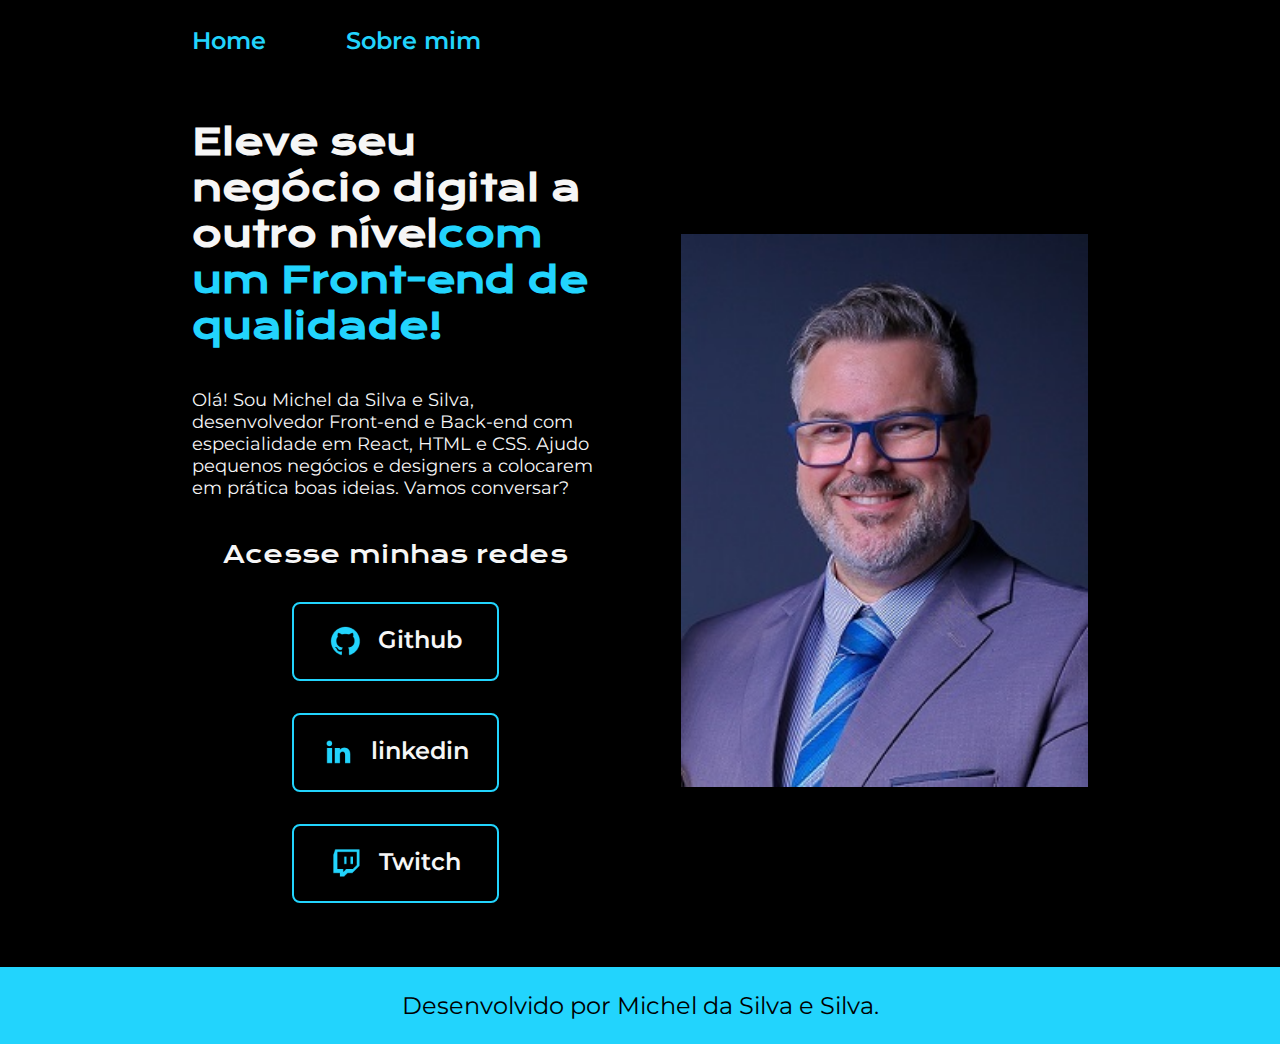
<file: index.html>
<!DOCTYPE html>
<html lang="pt-br">

<head>
    <meta charset="UTF-8">
    <meta http-equiv="X-UA-Compatible" content="IE=edge">
    <meta name="viewport" content="width=device-width, initial-scale=1.0">
    <title>CodeCraft Studio</title>
    <link rel="stylesheet" href="./styles/style.css">
</head>

<body>
    <header class="cabecalho">
        <nav class="cabecalho__menu">
            <a class="cabecalho__menu__link" href="index.html">Home</a>
            <a class="cabecalho__menu__link" href="about.html">Sobre mim</a>
        </nav>
    </header>
    <main class="apresentacao">
        <section class="apresentacao__conteudo">
            <h1 class="apresentacao__conteudo__titulo">Eleve seu negócio digital a outro nível<strong 
            class="titulo-destaque">com um Front-end de qualidade!
            </strong></h1>
            <p class="apresentacao__conteudo__texto">Olá! Sou Michel da Silva e Silva, desenvolvedor
            Front-end e Back-end com especialidade em React, HTML e
            CSS. Ajudo pequenos negócios e designers a
            colocarem em prática boas ideias. Vamos
            conversar?</p>
            <div class="apresentacao__links">
                <h2 class="apresentacao__links__subtitulo">Acesse minhas redes</h2>
                <a class="apresentacao__links__navegacao" href="https://github.com/michelitossilva">
                    <img src="./assets/github.png">
                    Github
                </a>
                <a class="apresentacao__links__navegacao" href="https://www.linkedin.com/in/michel-dev-da-silva/">
                    <img src="./assets/linkedin.png">
                    linkedin
                </a>
                <a class="apresentacao__links__navegacao" href="https://twitch.tv/michellitto">
                    <img src="./assets/twitch.png">
                    Twitch
                </a>
                
            </div>
        </section>
        <img class="apresentacao__imagem" src="./assets/imagem.png" alt="Foto de Michel">
    </main>
    <footer class="rodape">
        <p>Desenvolvido por Michel da Silva e Silva.</p>
    </footer>
</body>

</html>
</file>
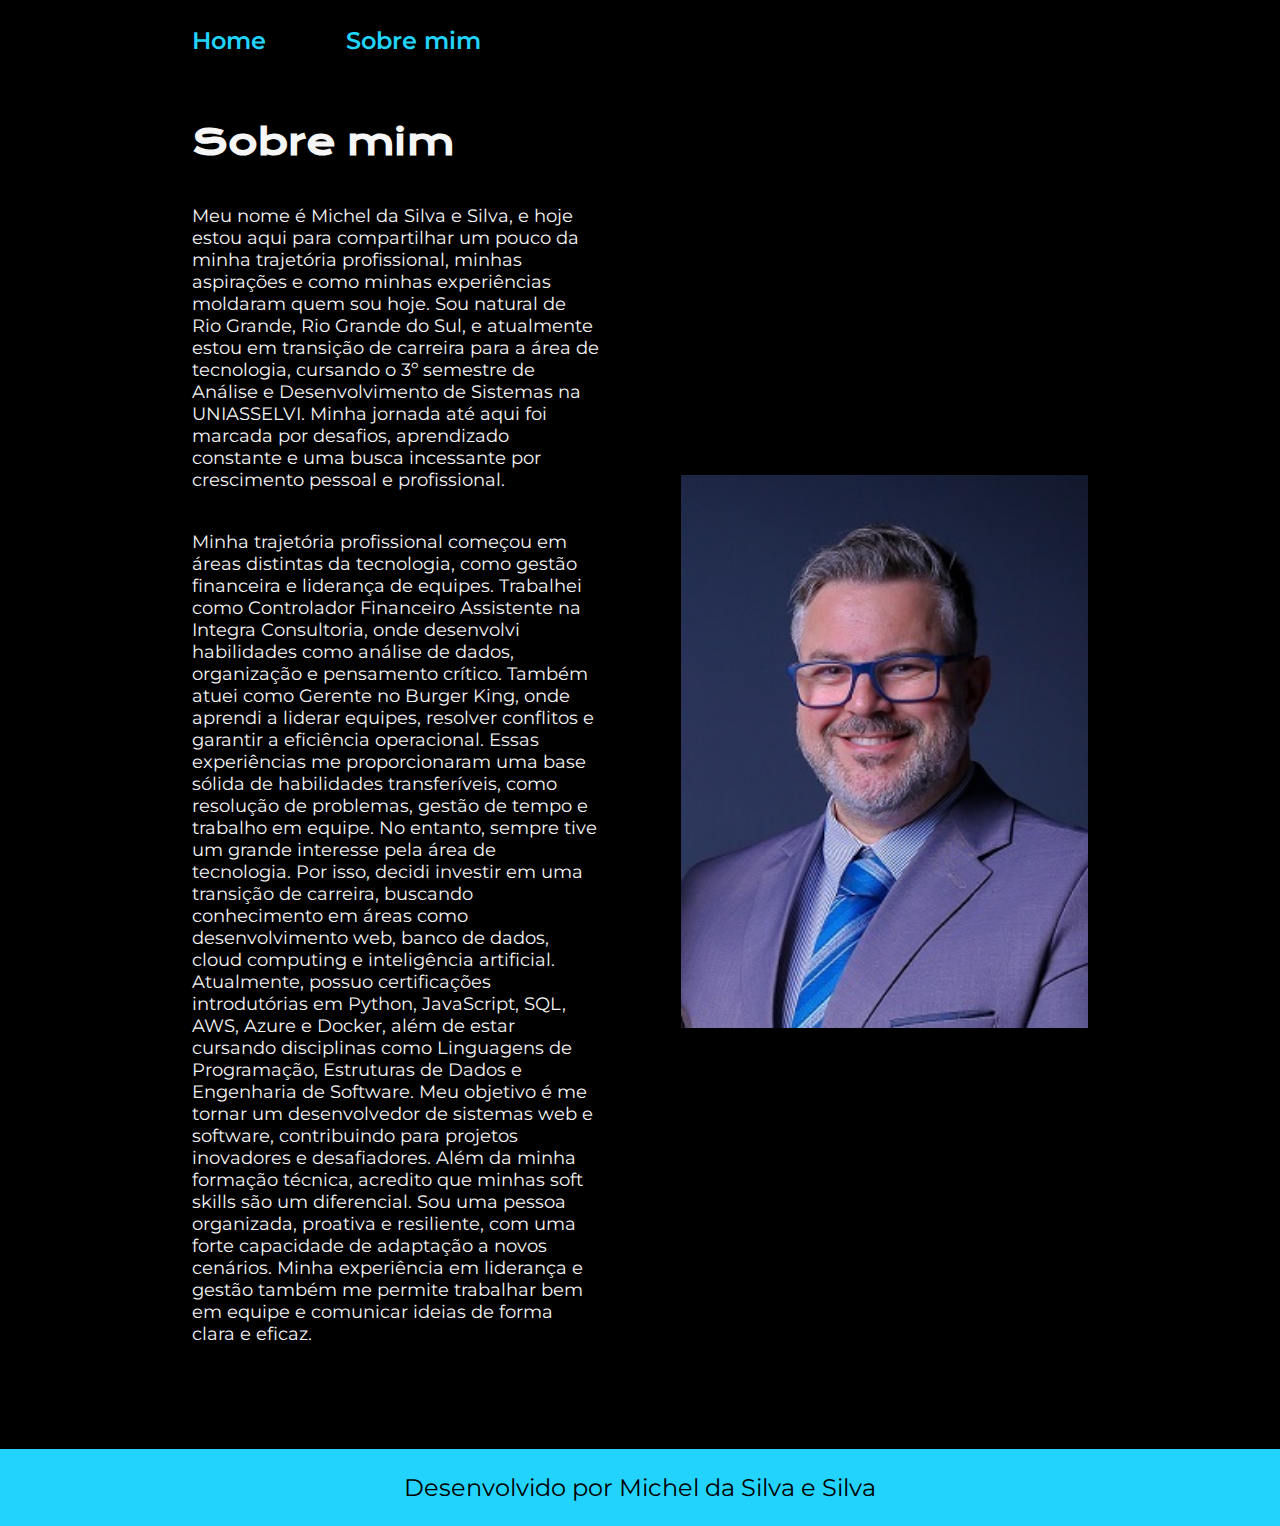
<file: about.html>
<!DOCTYPE html>
    <html lang="pt-br">

    <head>
        <meta charset="UTF-8">
        <meta http-equiv="X-UA-Compatible" content="IE=edge">
        <meta name="viewport" content="width=device-width, initial-scale=1.0">
        <title>Sobre mim</title>
        <link rel="stylesheet" href="./styles/style.css">
    </head>

    <body>
        <header class="cabecalho">
            <nav class="cabecalho__menu">
                <a class="cabecalho__menu__link" href="index.html">Home</a>
                <a class="cabecalho__menu__link" href="about.html">Sobre mim</a>
            </nav>
        </header>

        <main class="apresentacao">
            <section class="apresentacao__conteudo">
                <h1 class="apresentacao__conteudo__titulo">Sobre mim</h1>
                <p class="apresentacao__conteudo__texto">Meu nome é Michel da Silva e Silva, e hoje estou aqui para compartilhar um pouco da minha trajetória profissional, minhas aspirações e como minhas experiências moldaram quem sou hoje. Sou natural de Rio Grande, Rio Grande do Sul, e atualmente estou em transição de carreira para a área de tecnologia, cursando o 3º semestre de Análise e Desenvolvimento de Sistemas na UNIASSELVI. Minha jornada até aqui foi marcada por desafios, aprendizado constante e uma busca incessante por crescimento pessoal e profissional.
                </p>
                <p class="apresentacao__conteudo__texto">
                    Minha trajetória profissional começou em áreas distintas da tecnologia, como gestão financeira e liderança de equipes. Trabalhei como Controlador Financeiro Assistente na Integra Consultoria, onde desenvolvi habilidades como análise de dados, organização e pensamento crítico. Também atuei como Gerente no Burger King, onde aprendi a liderar equipes, resolver conflitos e garantir a eficiência operacional. Essas experiências me proporcionaram uma base sólida de habilidades transferíveis, como resolução de problemas, gestão de tempo e trabalho em equipe.

                    No entanto, sempre tive um grande interesse pela área de tecnologia. Por isso, decidi investir em uma transição de carreira, buscando conhecimento em áreas como desenvolvimento web, banco de dados, cloud computing e inteligência artificial. Atualmente, possuo certificações introdutórias em Python, JavaScript, SQL, AWS, Azure e Docker, além de estar cursando disciplinas como Linguagens de Programação, Estruturas de Dados e Engenharia de Software. Meu objetivo é me tornar um desenvolvedor de sistemas web e software, contribuindo para projetos inovadores e desafiadores.

                    Além da minha formação técnica, acredito que minhas soft skills são um diferencial. Sou uma pessoa organizada, proativa e resiliente, com uma forte capacidade de adaptação a novos cenários. Minha experiência em liderança e gestão também me permite trabalhar bem em equipe e comunicar ideias de forma clara e eficaz.</p>
                    <p> </p>
            </section>
            <img class="apresentacao__imagem" src="./assets/imagem.png" alt="Foto de Michel da Silva e Silva">
        </main>

        <footer class="rodape">
            <p>Desenvolvido por Michel da Silva e Silva</p>
        </footer>
    </body>

    </html>
</file>
<file: styles/style.css>
@import url('https://fonts.googleapis.com/css2?family=Krona+One&family=Montserrat:wght@400;600&display=swap');

:root {
    --cor-primaria: #000000;
    --cor-secundaria: #F6F6F6;
    --cor-terciaria: #22D4FD;
    --cor-hover: #272727;

    --fonte-primaria: 'Krona One', sans-serif;
    --fonte-secundaria: 'Montserrat', sans-serif;
}
*{
    margin: 0;
    padding: 0;
}

body{
    box-sizing: border-box;
    background-color: var(--cor-primaria);
    color: var(--cor-secundaria);
}

.cabecalho{
    padding: 2% 0% 0% 15%;
}

.cabecalho__menu{
    display: flex;
    gap: 80px;
}

.cabecalho__menu__link{
    font-family: var(--fonte-secundaria);
    font-size: 1.5rem;
    font-weight: 600;
    color: var(--cor-terciaria);
    text-decoration: none;
}

.apresentacao{
    padding: 5% 15%;
    display: flex;
    align-items: center;
    justify-content: space-between;
    gap: 82px;
}

.apresentacao__conteudo{
    width: 50%;
    display: flex;
    flex-direction: column;
    gap: 40px;
}

.apresentacao__conteudo__titulo{
    font-size: 2.25rem;
    font-family: var(--fonte-primaria);
}

.titulo-destaque{
    color: var(--cor-terciaria);
}

.apresentacao__conteudo__texto{
    font-size: 1.125rem;
    font-family: var(--fonte-secundaria);
}

.apresentacao__links{
    display: flex;
    flex-direction: column;
    justify-content: space-between;
    align-items: center;
    gap: 32px;
}

.apresentacao__links__subtitulo{
    font-family: var(--fonte-primaria);
    font-weight: 400;
    font-size: 1.5rem;
}

.apresentacao__links__navegacao{
    display: flex;
    justify-content: center;
    gap: 16px;
    border: 2px solid var(--cor-terciaria);
    width: 50%;
    text-align: center;
    border-radius: 8px;
    font-size: 1.5rem;
    font-weight: 600;
    padding: 21.5px 0;
    text-decoration: none;
    color: var(--cor-secundaria);
    font-family: var(--fonte-secundaria);
}

.apresentacao__links__navegacao:hover{
    background-color: var(--cor-hover);
}

.apresentacao__imagem{
    width: 50%;
}

.rodape{
    color: var(--cor-primaria);
    background-color: var(--cor-terciaria);
    padding: 24px;
    text-align: center;
    font-family: var(--fonte-secundaria);
    font-size: 1.5rem;
    font-weight: 400;
}

@media (max-width: 1200px){
    .cabecalho{
        padding: 10%;
    }
    .cabecalho__menu{
        justify-content: center;
    }
    .apresentacao{
        flex-direction: column-reverse;
        padding: 5%;
    }
    .apresentacao__conteudo{
        width: auto;
    }
}
</file>
